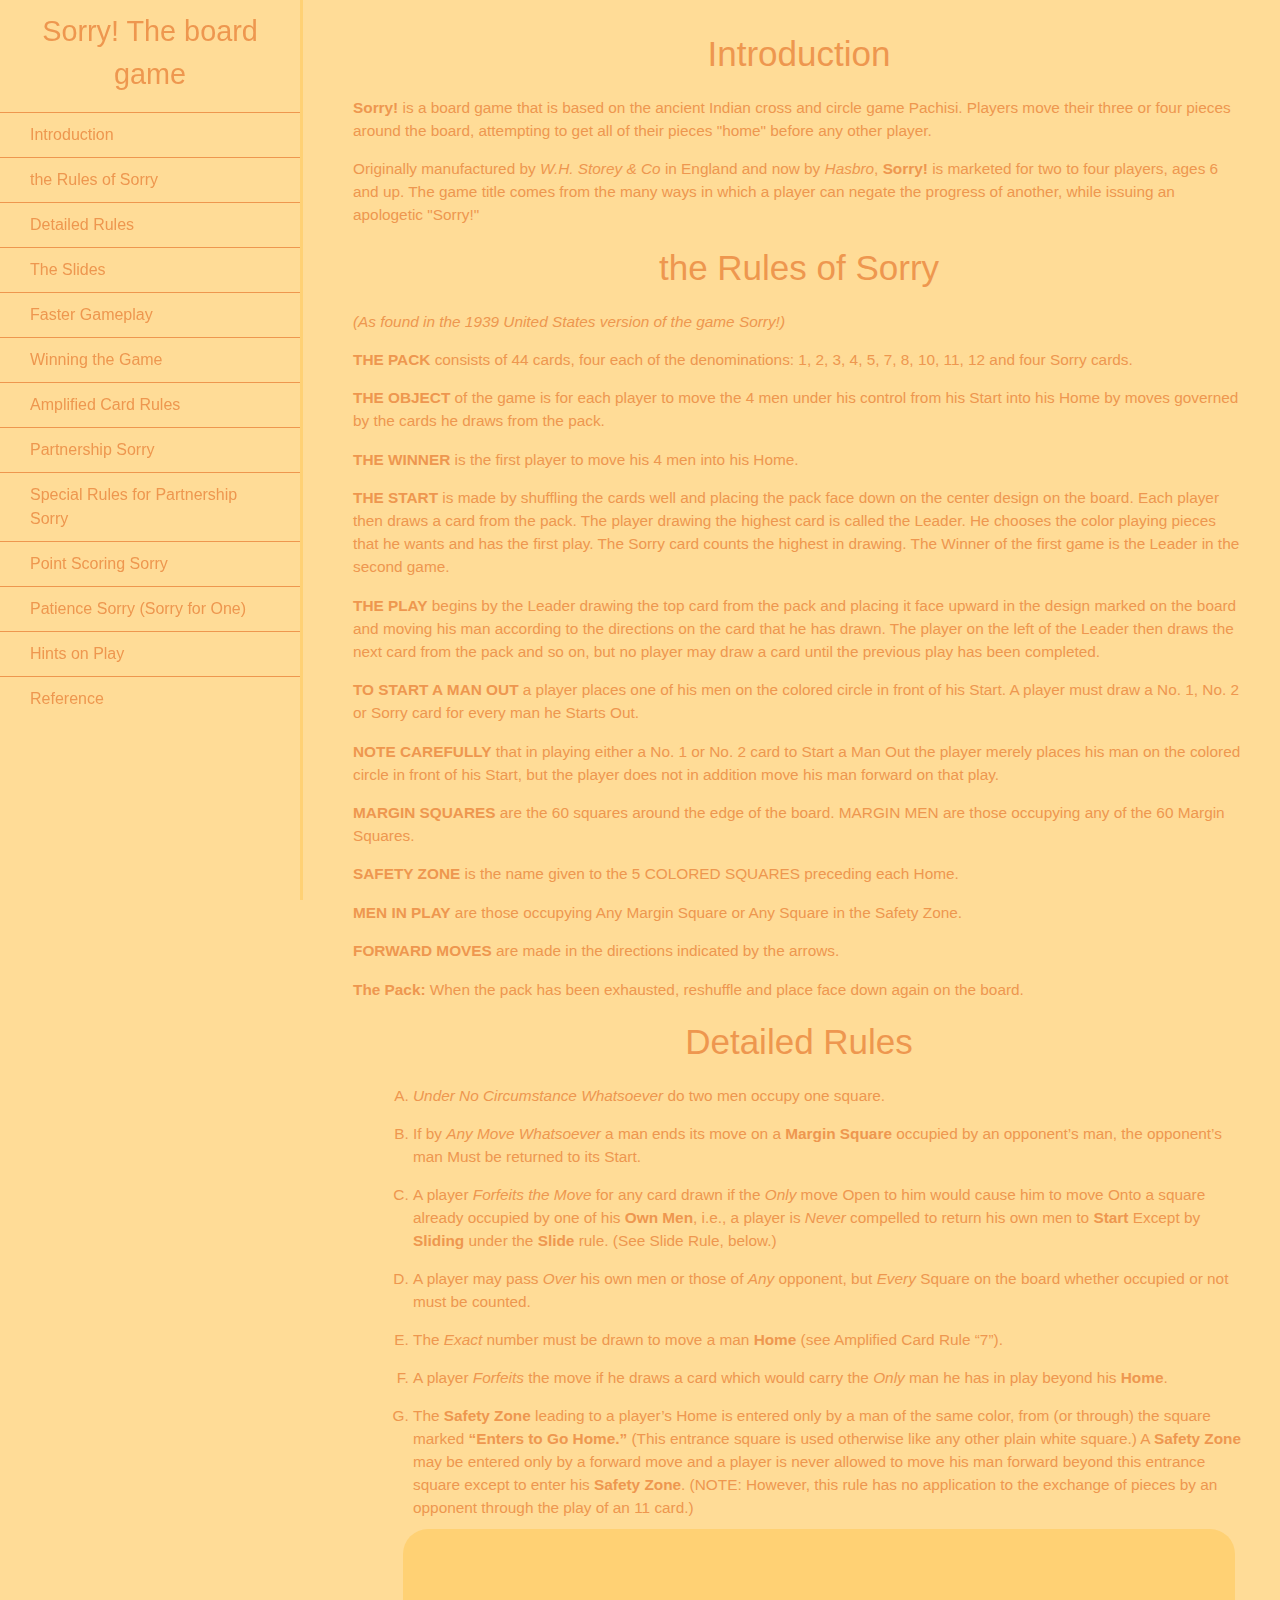
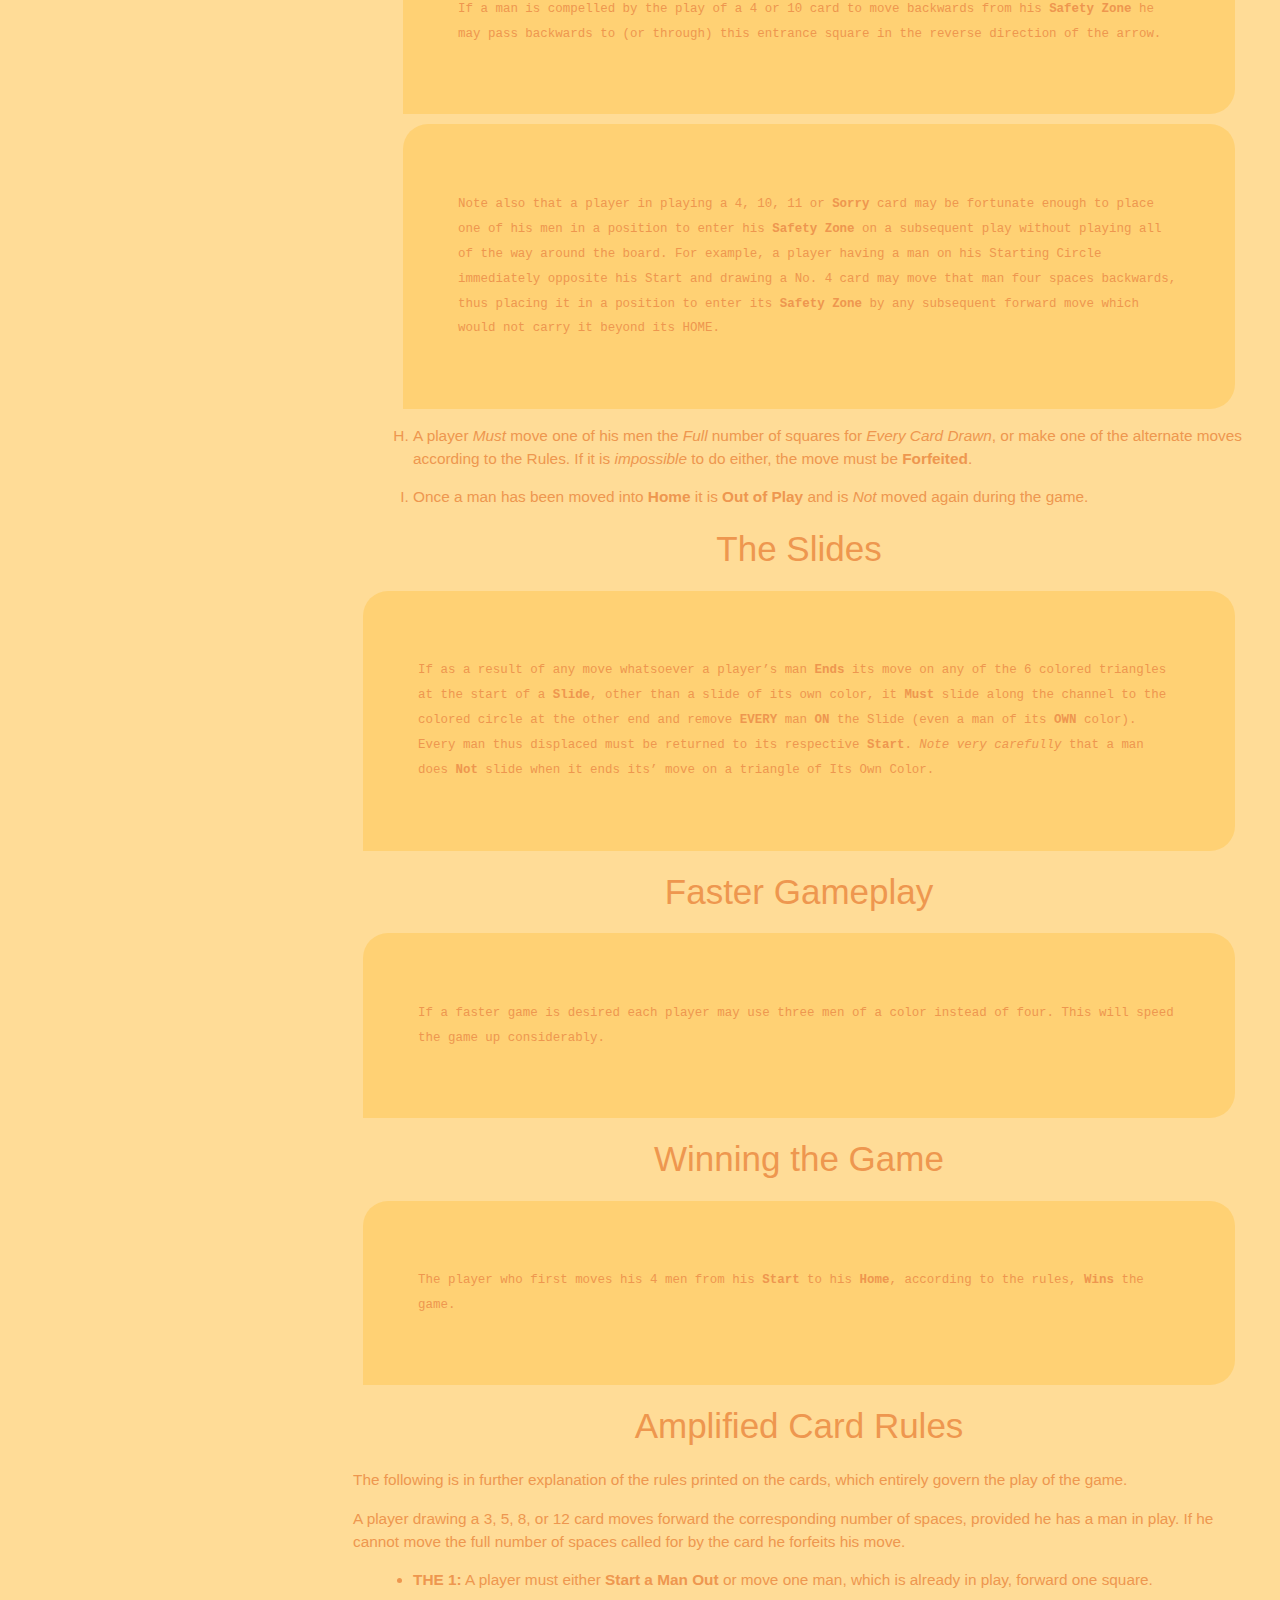
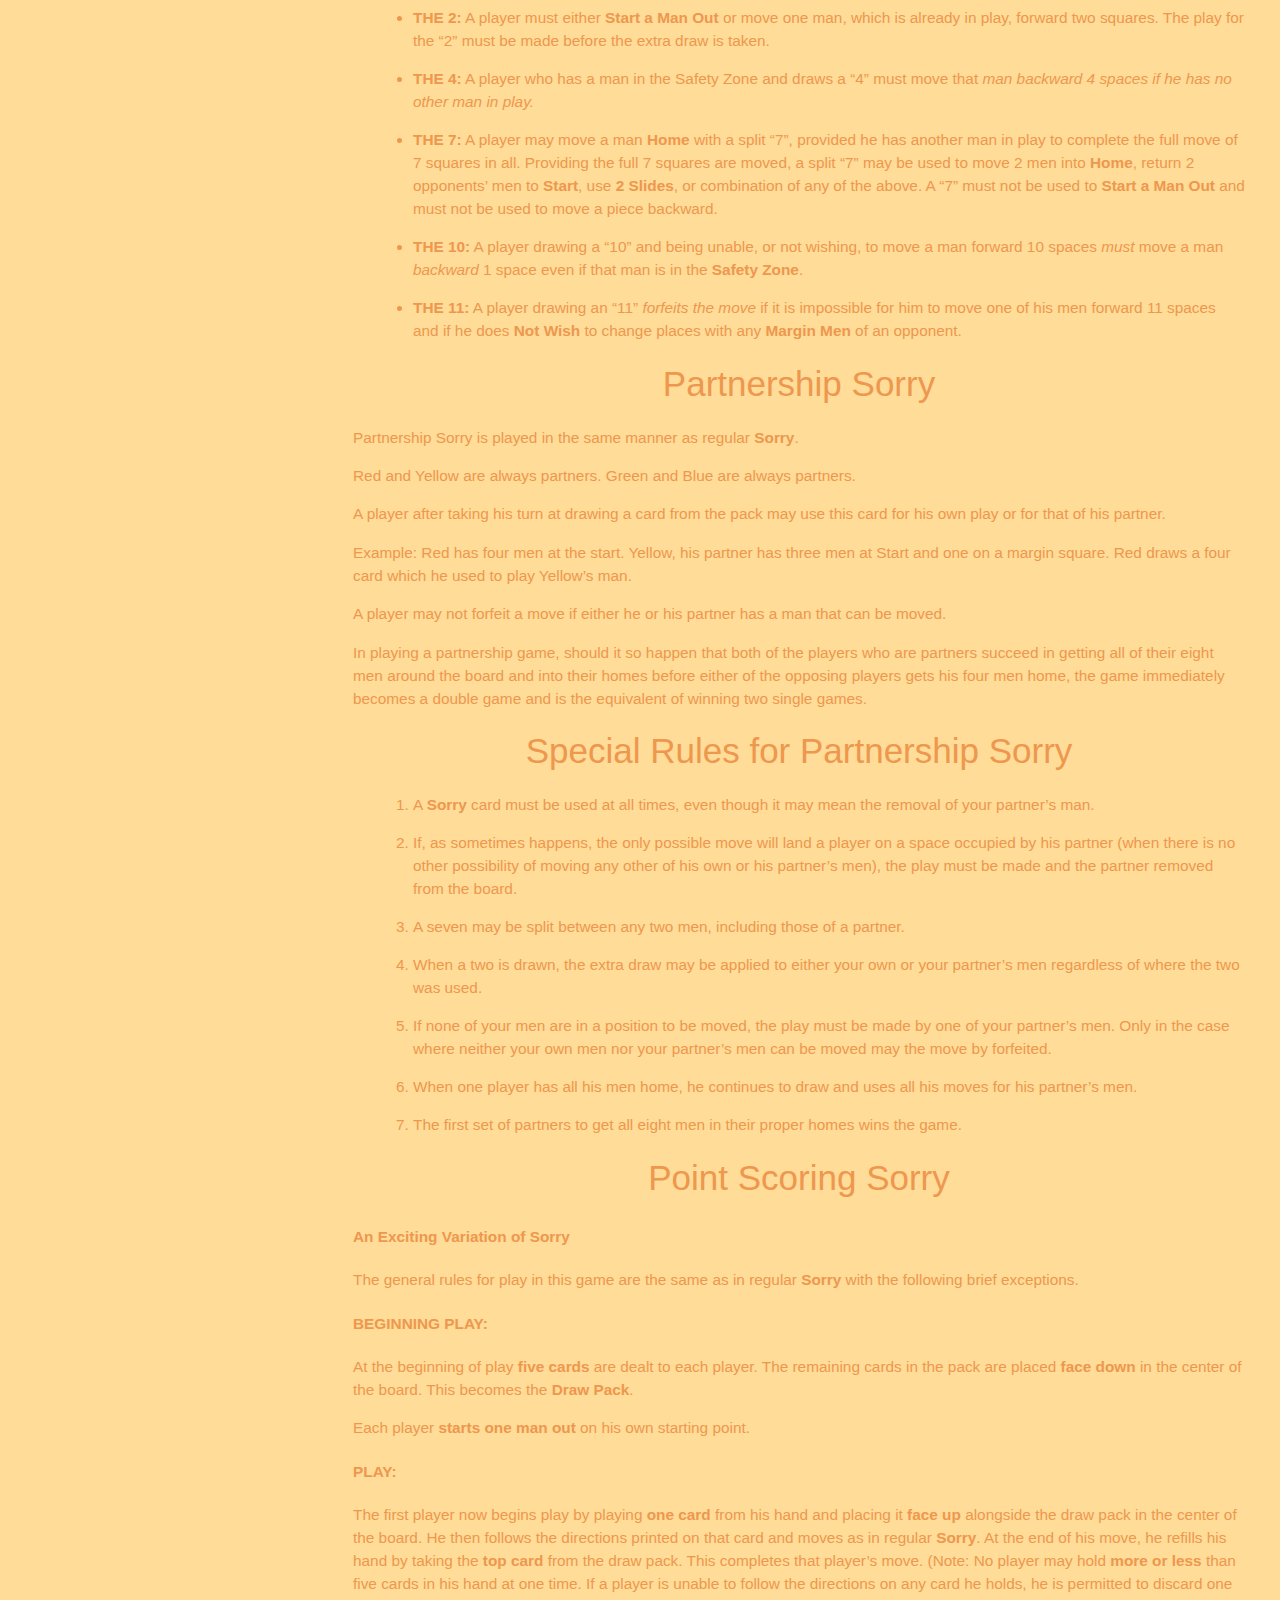
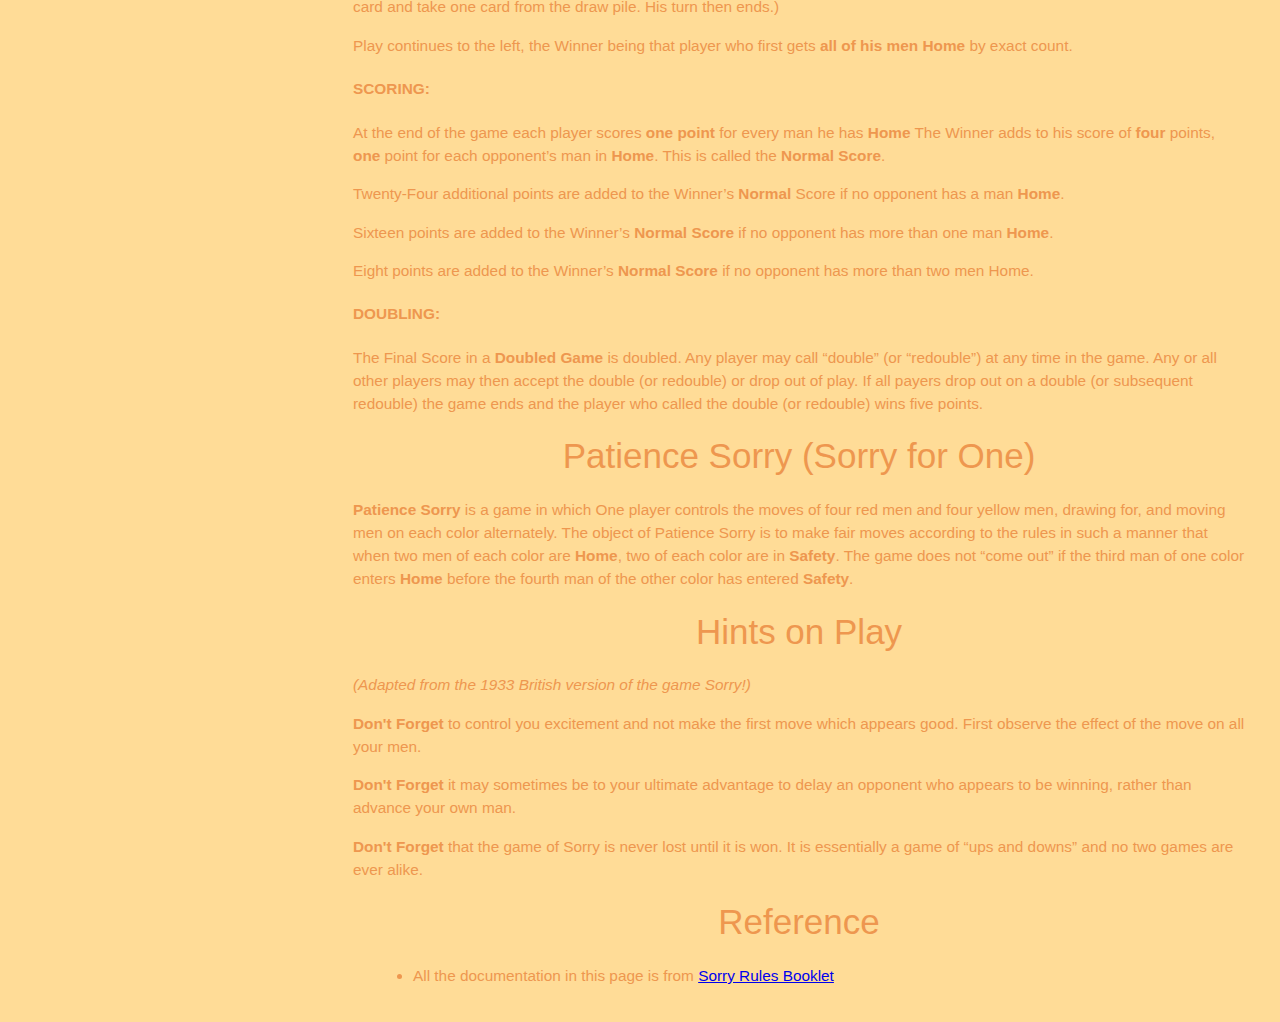
<file: SorryRules/index.html>
<!DOCTYPE html>
  <html lang='en'>
    <head>
      <meta charset='UTF-8' />
      <meta name='viewport' content='width=device-width, initial-scale=1.0' />
      <title>Sorry! The board game</title>
      <link rel='stylesheet' href='styles.css' />
    </head>
    <nav id='navbar'>
      <header>Sorry! The board game</header>
          <ul>
            <li><a class='nav-link' href='#Introduction'>Introduction</a></li>  
            <li><a class='nav-link' href='#the_Rules_of_Sorry'>the Rules of Sorry</a></li>
            <li><a class='nav-link' href='#Detailed_Rules'>Detailed Rules</a></li>
            <li><a class='nav-link' href='#The_Slides'>The Slides</a></li>
            <li><a class='nav-link' href='#Faster_Gameplay'>Faster Gameplay</a></li>
            <li><a class='nav-link' href='#Winning_the_Game'>Winning the Game</a></li>
            <li><a class='nav-link' href='#Amplified_Card_Rules'>Amplified Card Rules</a></li>
            <li><a class='nav-link' href='#Partnership_Sorry'>Partnership Sorry</a></li>
            <li><a class='nav-link' href='#Special_Rules_for_Partnership_Sorry'>Special Rules for Partnership Sorry</a></li>
            <li><a class='nav-link' href='#Point_Scoring_Sorry'>Point Scoring Sorry</a></li>
            <li><a class='nav-link' href='#Patience_Sorry_(Sorry_for_One)'>Patience Sorry (Sorry for One)</a></li>
            <li><a class='nav-link' href='#Hints_on_Play'>Hints on Play</a></li>
            <li><a class='nav-link' href='#Reference'>Reference</a></li>
          </ul>     
      </nav>
      <main id='main-doc'>
          <section class='main-section' id='Introduction'>
            <header>Introduction</header>
            <article>
             <p><strong>Sorry!</strong> is a board game that is based on the ancient Indian cross and circle game Pachisi. Players move their three or four pieces around the board, attempting to get all of their pieces "home" before any other player.</p>
             <p>Originally manufactured by <em>W.H. Storey & Co</em> in England and now by <em>Hasbro</em>, <strong>Sorry!</strong> is marketed for two to four players, ages 6 and up. The game title comes from the many ways in which a player can negate the progress of another, while issuing an apologetic "Sorry!"</p>
            </article>
          </section>
          <section class='main-section' id='the_Rules_of_Sorry'>
            <header>the Rules of Sorry</header>
            <article>
              <p><em>(As found in the 1939 United States version of the game Sorry!)</em></p>
              <p><strong>THE PACK</strong> consists of 44 cards, four each of the denominations: 1, 2, 3, 4, 5, 7, 8, 10, 11, 12 and four Sorry cards.</p>
              <p><strong>THE OBJECT</strong> of the game is for each player to move the 4 men under his control from his Start into his Home by moves governed by the cards he draws from the pack.</p>
              <p><strong>THE WINNER</strong> is the first player to move his 4 men into his Home.</p>
              <p><strong>THE START</strong> is made by shuffling the cards well and placing the pack face down on the center design on the board. Each player then draws a card from the pack. The player drawing the highest card is called the Leader. He chooses the color playing pieces that he wants and has the first play. The Sorry card counts the highest in drawing. The Winner of the first game is the Leader in the second game.</p>
              <p><strong>THE PLAY</strong> begins by the Leader drawing the top card from the pack and placing it face upward in the design marked on the board and moving his man according to the directions on the card that he has drawn. The player on the left of the Leader then draws the next card from the pack and so on, but no player may draw a card until the previous play has been completed.</p>
              <p><strong>TO START A MAN OUT</strong> a player places one of his men on the colored circle in front of his Start. A player must draw a No. 1, No. 2 or Sorry card for every man he Starts Out.</p>
              <p><strong>NOTE CAREFULLY</strong> that in playing either a No. 1 or No. 2 card to Start a Man Out the player merely places his man on the colored circle in front of his Start, but the player does not in addition move his man forward on that play.</p>
              <p><strong>MARGIN SQUARES</strong> are the 60 squares around the edge of the board. MARGIN MEN are those occupying any of the 60 Margin Squares.</p>
              <p><strong>SAFETY ZONE</strong> is the name given to the 5 COLORED SQUARES preceding each Home.</p>
              <p><strong>MEN IN PLAY</strong> are those occupying Any Margin Square or Any Square in the Safety Zone.</p>
              <p><strong>FORWARD MOVES</strong> are made in the directions indicated by the arrows.</p>
              <p><strong>The Pack:</strong> When the pack has been exhausted, reshuffle and place face down again on the board.</p>
            </article>
          </section>
          <section class='main-section' id='Detailed_Rules'>
            <header>Detailed Rules</header>
            <article>
            <ol type='A'>
              <li><em>Under No Circumstance Whatsoever</em> do two men occupy one square.</li>
              <li>If by <em>Any Move Whatsoever</em> a man ends its move on a <strong>Margin Square</strong> occupied by an opponent’s man, the opponent’s man Must be returned to its Start.</li>
              <li>A player <em>Forfeits the Move</em> for any card drawn if the <em>Only</em> move Open to him would cause him to move Onto a square already occupied by one of his <strong>Own Men</strong>, i.e., a player is <em>Never</em> compelled to return his own men to <strong>Start</strong> Except by <strong>Sliding</strong> under the <strong>Slide</strong> rule. (See Slide Rule, below.)</li>
              <li>A player may pass <em>Over</em> his own men or those of <em>Any</em> opponent, but <em>Every</em> Square on the board whether occupied or not must be counted.</li>
              <li>The <em>Exact</em> number must be drawn to move a man <strong>Home</strong> (see Amplified Card Rule “7”).</li>
              <li>A player <em>Forfeits</em> the move if he draws a card which would carry the <em>Only</em> man he has in play beyond his <strong>Home</strong>.</li>
              <li>The <strong>Safety Zone</strong> leading to a player’s Home is entered only by a man of the same color, from (or through) the square marked <strong>“Enters to Go Home.”</strong> (This entrance square is used otherwise like any other plain white square.) A <strong>Safety Zone</strong> may be entered only by a forward move and a player is never allowed to move his man forward beyond this entrance square except to enter his <strong>Safety Zone</strong>. (NOTE: However, this rule has no application to the exchange of pieces by an opponent through the play of an 11 card.)</li>
              <code><p>If a man is compelled by the play of a 4 or 10 card to move backwards from his <strong>Safety Zone</strong> he may pass backwards to (or through) this entrance square in the reverse direction of the arrow.</p></code>
             <code><p>Note also that a player in playing a 4, 10, 11 or <strong>Sorry</strong> card may be fortunate enough to place one of his men in a position to enter his <strong>Safety Zone</strong> on a subsequent play without playing all of the way around the board. For example, a player having a man on his Starting Circle immediately opposite his Start and drawing a No. 4 card may move that man four spaces backwards, thus placing it in a position to enter its <strong>Safety Zone</strong> by any subsequent forward move which would not carry it beyond its HOME.</p></code>
              <li>A player <em>Must</em> move one of his men the <em>Full</em> number of squares for <em>Every Card Drawn</em>, or make one of the alternate moves according to the Rules. If it is <em>impossible</em> to do either, the move must be <strong>Forfeited</strong>.</li>
              <li>Once a man has been moved into <strong>Home</strong> it is <strong>Out of Play</strong> and is <em>Not</em> moved again during the game.</li>
            </ol>
          </article>
          </section>
          <section class='main-section' id='The_Slides'>
           <header>The Slides</header>
              <article>
               <code><p>If as a result of any move whatsoever a player’s man <strong>Ends</strong> its move on any of the 6 colored triangles at the start of a <strong>Slide</strong>, other than a slide of its own color, it <strong>Must</strong> slide along the channel to the colored circle at the other end and remove <strong>EVERY</strong> man <strong>ON</strong> the Slide (even a man of its <strong>OWN</strong> color). Every man thus displaced must be returned to its respective <strong>Start</strong>. <em>Note very carefully</em> that a man does <strong>Not</strong> slide when it ends its’ move on a triangle of Its Own Color. </p></code>
              </article>
          </section>
          <section class='main-section' id='Faster_Gameplay'>
            <header>Faster Gameplay</header>
              <article>
                  <code><p>If a faster game is desired each player may use three men of a color instead of four. This will speed the game up considerably.</p></code>
              </article>
          </section>
          <section class='main-section' id='Winning_the_Game'>
            <header>Winning the Game</header>
              <article><code><p>The player who first moves his 4 men from his <strong>Start</strong> to his <strong>Home</strong>, according to the rules, <strong>Wins</strong> the game.</p></code>
              </article>
          </section>
          <section class='main-section' id='Amplified_Card_Rules'>
           <header>Amplified Card Rules</header>
           <article>
              <p>The following is in further explanation of the rules printed on the cards, which entirely govern the play of the game.</p>
              <p>A player drawing a 3, 5, 8, or 12 card moves forward the corresponding number of spaces, provided he has a man in play. If he cannot move the full number of spaces called for by the card he forfeits his move.</p>
              <ul>
                <li><strong>THE 1:</strong> A player must either <strong>Start a Man Out</strong> or move one man, which is already in play, forward one square.</li>
                <li><strong>THE 2:</strong> A player must either <strong>Start a Man Out</strong> or move one man, which is already in play, forward two squares. The play for the “2” must be made before the extra draw is taken.</li>
                <li><strong>THE 4:</strong> A player who has a man in the Safety Zone and draws a “4” must move that <em>man backward 4 spaces if he has no other man in play.</em></li>
                <li><strong>THE 7:</strong> A player may move a man <strong>Home</strong> with a split “7”, provided he has another man in play to complete the full move of 7 squares in all. Providing the full 7 squares are moved, a split “7” may be used to move 2 men into <strong>Home</strong>, return 2 opponents’ men to <strong>Start</strong>, use <strong>2 Slides</strong>, or combination of any of the above. A “7” must not be used to <strong>Start a Man Out</strong> and must not be used to move a piece backward.</li>
                <li><strong>THE 10:</strong> A player drawing a “10” and being unable, or not wishing, to move a man forward 10 spaces <em>must</em> move a man <em>backward</em> 1 space even if that man is in the <strong>Safety Zone</strong>.</li>
                <li><strong>THE 11:</strong> A player drawing an “11” <em>forfeits the move</em> if it is impossible for him to move one of his men forward 11 spaces and if he does <strong>Not Wish</strong> to change places with any <strong>Margin Men</strong> of an opponent.</li>
               </ul>
            </article>
          </section>
          <section class='main-section' id='Partnership_Sorry'>
            <header>Partnership Sorry</header>
              <article>
              <p>Partnership Sorry is played in the same manner as regular <strong>Sorry</strong>.</p>
              <p>Red and Yellow are always partners. Green and Blue are always partners.</p>
              <p>A player after taking his turn at drawing a card from the pack may use this card for his own play or for that of his partner.</p>
              <p>Example: Red has four men at the start. Yellow, his partner has three men at Start and one on a margin square. Red draws a four card which he used to play Yellow’s man.</p>
              <p>A player may not forfeit a move if either he or his partner has a man that can be moved.</p>
              <p>In playing a partnership game, should it so happen that both of the players who are partners succeed in getting all of their eight men around the board and into their homes before either of the opposing players gets his four men home, the game immediately becomes a double game and is the equivalent of winning two single games.</p>
              </article>
          </section>
          <section class='main-section' id='Special_Rules_for_Partnership_Sorry'>
            <header>Special Rules for Partnership Sorry</header>
              <article>
              <ol>
                <li>A <strong>Sorry</strong> card must be used at all times, even though it may mean the removal of your partner’s man.</li>
                <li>If, as sometimes happens, the only possible move will land a player on a space occupied by his partner (when there is no other possibility of moving any other of his own or his partner’s men), the play must be made and the partner removed from the board.</li>
                <li>A seven may be split between any two men, including those of a partner.</li>
                <li>When a two is drawn, the extra draw may be applied to either your own or your partner’s men regardless of where the two was used.</li>
                <li>If none of your men are in a position to be moved, the play must be made by one of your partner’s men. Only in the case where neither your own men nor your partner’s men can be moved may the move by forfeited.</li>
                <li>When one player has all his men home, he continues to draw and uses all his moves for his partner’s men.</li>
                <li>The first set of partners to get all eight men in their proper homes wins the game.</li>
              </ol>
              </article>
          </section>
          <section class='main-section' id='Point_Scoring_Sorry'>
            <header>Point Scoring Sorry</header>
              <article>
                  <h4>An Exciting Variation of Sorry</h4>
                  <p>The general rules for play in this game are the same as in regular <strong>Sorry</strong> with the following brief exceptions.</p>
                  <h4>BEGINNING PLAY:</h4>
                  <p>At the beginning of play <strong>five cards</strong> are dealt to each player. The remaining cards in the pack are placed <strong>face down</strong> in the center of the board. This becomes the <strong>Draw Pack</strong>.</p>
                  <p>Each player <strong>starts one man out</strong> on his own starting point.</p>
                  <h4>PLAY:</h4>
                  <p>The first player now begins play by playing <strong>one card</strong> from his hand and placing it <strong>face up</strong> alongside the draw pack in the center of the board. He then follows the directions printed on that card and moves as in regular <strong>Sorry</strong>. At the end of his move, he refills his hand by taking the <strong>top card</strong> from the draw pack. This completes that player’s move. (Note: No player may hold <strong>more or less</strong> than five cards in his hand at one time. If a player is unable to follow the directions on any card he holds, he is permitted to discard one card and take one card from the draw pile. His turn then ends.)</p>
                  <p>Play continues to the left, the Winner being that player who first gets <strong>all of his men Home</strong> by exact count.</p>
                  <h4>SCORING:</h4>
                  <p>At the end of the game each player scores <strong>one point</strong> for every man he has <strong>Home</strong> The Winner adds to his score of <strong>four</strong> points, <strong>one</strong> point for each opponent’s man in <strong>Home</strong>. This is called the <strong>Normal Score</strong>.</p>
                  <p>Twenty-Four additional points are added to the Winner’s <strong>Normal</strong> Score if no opponent has a man <strong>Home</strong>.</p>
                  <p>Sixteen points are added to the Winner’s <strong>Normal Score</strong> if no opponent has more than one man <strong>Home</strong>.</p>
                  <p>Eight points are added to the Winner’s <strong>Normal Score</strong> if no opponent has more than two men Home.</p>
                  <h4>DOUBLING:</h4>
                  <p>The Final Score in a <strong>Doubled Game</strong> is doubled. Any player may call “double” (or “redouble”) at any time in the game. Any or all other players may then accept the double (or redouble) or drop out of play. If all payers drop out on a double (or subsequent redouble) the game ends and the player who called the double (or redouble) wins five points.</p>
              </article>
          </section>
          <section class='main-section' id='Patience_Sorry_(Sorry_for_One)'>
            <header>Patience Sorry (Sorry for One)</header>
            <article>
              <p><strong>Patience Sorry</strong> is a game in which One player controls the moves of four red men and four yellow men, drawing for, and moving men on each color alternately. The object of Patience Sorry is to make fair moves according to the rules in such a manner that when two men of each color are <strong>Home</strong>, two of each color are in <strong>Safety</strong>. The game does not “come out” if the third man of one color enters <strong>Home</strong> before the fourth man of the other color has entered <strong>Safety</strong>.</p>
              </article>
          </section>
          <section class='main-section' id='Hints_on_Play'>
            <header>Hints on Play</header>
            <article>
              <p><em>(Adapted from the 1933 British version of the game Sorry!)</em></p>
              <p><strong>Don't Forget</strong> to control you excitement and not make the first move which appears good. First observe the effect of the move on all your men.</p>
              <p><strong>Don't Forget</strong> it may sometimes be to your ultimate advantage to delay an opponent who appears to be winning, rather than advance your own man.</p>
              <p><strong>Don't Forget</strong> that the game of Sorry is never lost until it is won. It is essentially a game of “ups and downs” and no two games are ever alike.</p>
              </article>
          </section>
          <section class='main-section' id='Reference'>
            <header>Reference</header>
            <article>
             <ul>
               <li>All the documentation in this page is from <a href='https://winning-moves.com/images/sorryrulesbooklet.pdf' target='_blank'>Sorry Rules Booklet</a></li>
             </ul>
             </article>
          </section>
        </main>
  </html>
</file>
<file: SorryRules/styles.css>
html, body {
  min-width: 290px;
  color: #EE974F;
  background-color: #FFDC97;
  font-family: 'Open Sans', Arial, sans-serif;
  line-height: 1.5;
}

#navbar {
  position: fixed;
  min-width: 290px;
  top: 0px;
  left: 0px;
  width: 300px;
  height: 100%;
  border-right: solid;
  border-color: #FFD174;
}
header {
  color: EE974F;
  margin: 10px;
  text-align: center;
  font-size: 1.8em;
  font-weight: thin;
}
#main-doc header {
  text-align: center;
  margin: 0px;
  font-size: 35px;
}

#navbar ul {
  height: 88%;
  padding: 0;
  overflow-y: auto;
  overflow-x: hidden;
}

#navbar li {
  color: #EE974F;
  border-top: 1px solid;
  list-style: none;
  position: relative;
  width: 100%;
}

#navbar a {
  display: block;
  padding: 10px 30px;
  color: #EE974F;
  text-decoration: none;
  cursor: pointer;
}

#main-doc {
  position: absolute;
  margin-left: 310px;
  padding: 20px;
  margin-bottom: 110px;
}

section article {
  color: #EE974F;
  margin: 15px;
  font-size: 0.96em;
}

section li {
  margin: 15px 0px 0px 20px;
}

code {
  display: block;
  text-align: left;
  white-space: pre-line;
  position: relative;
  word-break: normal;
  word-wrap: normal;
  line-height: 2;
  background-color: #FFD174;
  padding: 55px;
  margin: 10px;
  border-radius: 25px 25px 25px 0;
}

@media only screen and (max-width: 815px) {
  /* For mobile phones: */
  #navbar ul {
    border: 1px solid;
    height: 207px;
  }

  #navbar {
    background-color: #FFDC97;
    position: absolute;
    top: 0;
    padding: 0;
    margin: 0;
    width: 100%;
    max-height: 275px;
    border: none;
    z-index: 1;
    border-bottom: 2px solid;
  }

  #main-doc {
    position: relative;
    margin-left: 0px;
    margin-top: 270px;
  }
}

@media only screen and (max-width: 400px) {
  #main-doc {
    margin-left: -10px;
  }

  code {
    margin-left: -20px;
    width: 100%;
    padding: 15px;
    padding-left: 10px;
    padding-right: 45px;
    min-width: 233px;
  }
}
</file>
